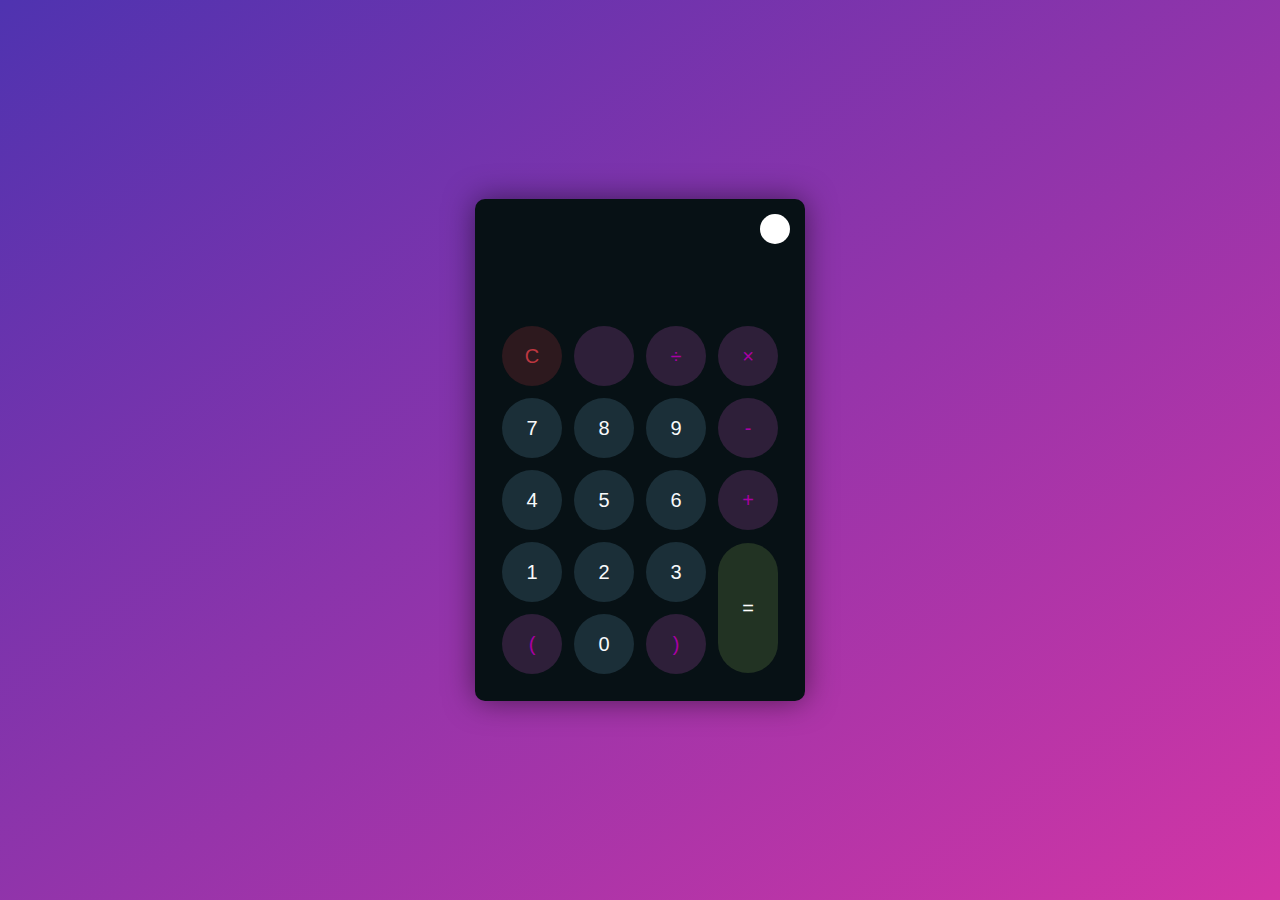
<file: index.html>
<!DOCTYPE html>
<html lang="pt-br">
<head>
    <meta charset="UTF-8">
    <meta http-equiv="X-UA-Compatible" content="IE=edge">
    <meta name="viewport" content="width=device-width, initial-scale=1.0">
    <title>Calculadora</title>
    <link rel="stylesheet" href="style.css">
    <link rel="stylesheet" href="https://unicons.iconscout.com/release/v4.0.0/css/line.css">
</head>
<body>
    <div class="container">
        <div class="calculadora dark">
            <div class="tema-alternador ativo">
                <i class="icone-alternador"></i>
            </div>
            <div class="display-screen">
                <div id="display"></div>
            </div>
            <div class="buttons">
                <table>
                    <tr>
                        <td><button class="btn-operador" id="limpar">C</button></td>
                        <td><button class="btn-operador" id="backspace"><i class="uil uil-cancel"></i></button></td>
                        <td><button class="btn-operador" id="/">&divide;</button></td>
                        <td><button class="btn-operador" id="*">&times;</button></td>
                    </tr>
                    <tr>
                        <td><button class="btn-numero" id="7">7</button></td>
                        <td><button class="btn-numero" id="8">8</button></td>
                        <td><button class="btn-numero" id="9">9</button></td>
                        <td><button class="btn-operador" id="-">-</button></td>
                    </tr>
                    <tr>
                        <td><button class="btn-numero" id="4">4</button></td>
                        <td><button class="btn-numero" id="5">5</button></td>
                        <td><button class="btn-numero" id="6">6</button></td>
                        <td><button class="btn-operador" id="+">+</button></td>
                    </tr>
                    <tr>
                        <td><button class="btn-numero" id="1">1</button></td>
                        <td><button class="btn-numero" id="2">2</button></td>
                        <td><button class="btn-numero" id="3">3</button></td>
                        <td rowspan="2"><button class="btn-igual" id="igual">=</button></td>
                    </tr>
                    <tr>
                        <td><button class="btn-operador" id="(">(</button></td>
                        <td><button class="btn-numero" id="0">0</button></td>
                        <td><button class="btn-operador" id=")">)</button></td>
                    </tr>
                </table>
            </div>
        </div>
    </div>
    
    <script src="script.js"></script>
</body>
</html>
</file>
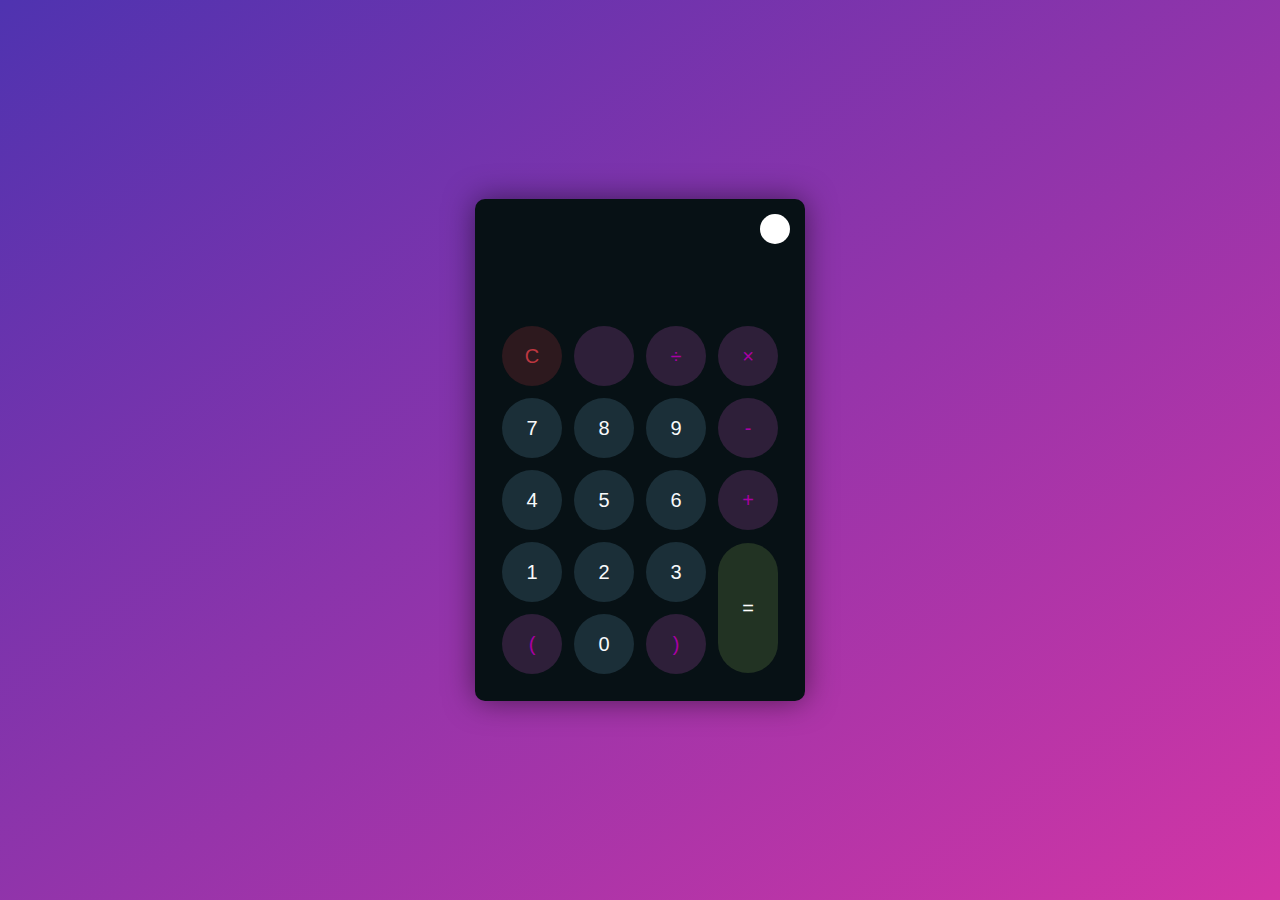
<file: html/index.html>
<!DOCTYPE html>
<html lang="pt-br">
<head>
    <meta charset="UTF-8">
    <meta http-equiv="X-UA-Compatible" content="IE=edge">
    <meta name="viewport" content="width=device-width, initial-scale=1.0">
    <link rel="stylesheet" href="https://unicons.iconscout.com/release/v4.0.0/css/line.css"> <!-- Unicons -->
    <link rel="stylesheet" href="../css/style.css"> <!-- CSS -->
    <title>Calculadora</title>
</head>
<body>
    <div class="container">
        <div class="calculadora dark">
            <div class="tema-alternador ativo">
                <i class="icone-alternador"></i>
            </div>
            <div class="display-screen">
                <div id="display"></div>
            </div>
            <div class="buttons">
                <table>
                    <tr>
                        <td><button class="btn-operador" id="limpar">C</button></td>
                        <td><button class="btn-operador" id="backspace"><i class="uil uil-cancel"></i></button></td>
                        <td><button class="btn-operador" id="/">&divide;</button></td>
                        <td><button class="btn-operador" id="*">&times;</button></td>
                    </tr>
                    <tr>
                        <td><button class="btn-numero" id="7">7</button></td>
                        <td><button class="btn-numero" id="8">8</button></td>
                        <td><button class="btn-numero" id="9">9</button></td>
                        <td><button class="btn-operador" id="-">-</button></td>
                    </tr>
                    <tr>
                        <td><button class="btn-numero" id="4">4</button></td>
                        <td><button class="btn-numero" id="5">5</button></td>
                        <td><button class="btn-numero" id="6">6</button></td>
                        <td><button class="btn-operador" id="+">+</button></td>
                    </tr>
                    <tr>
                        <td><button class="btn-numero" id="1">1</button></td>
                        <td><button class="btn-numero" id="2">2</button></td>
                        <td><button class="btn-numero" id="3">3</button></td>
                        <td rowspan="2"><button class="btn-igual" id="igual">=</button></td>
                    </tr>
                    <tr>
                        <td><button class="btn-operador" id="(">(</button></td>
                        <td><button class="btn-numero" id="0">0</button></td>
                        <td><button class="btn-operador" id=")">)</button></td>
                    </tr>
                </table>
            </div>
        </div>
    </div>
    <script src="../js/script.js"></script> <!-- JavaScript -->
</body>
</html>
</file>
<file: style.css>
@charset "UTF-8";

*{
    margin: 0;
    padding: 0;
    box-sizing: border-box;
    outline: 0;
    transition: all 0.5s ease;
}

:root{
    --cor-01-gradient: #4f33b0;
    --cor-02-gradient: #d235a5;
    
    /* Tema Light */
    --cor-display: #0a1e23;
    --cor-01-limpar: #ffd5d8;
    --cor-02-limpar: #fc4552;
    --cor-01-numero: #c3eaff;
    --cor-01-operador: #ffd0fb;
    --cor-02-operador: #f965f3;
    --cor-01-igual: #adf9e7;

    /* Tema Dark */
    --cor-background-dark: #071115;
    --cor-display-dark: #f8fafd;
    --cor-01-limpar-dark: #2d191e;
    --cor-02-limpar-dark: #bd3740;
    --cor-01-numero-dark: #1b2f38;
    --cor-02-numero-dark: #f8fafb;
    --cor-01-operador-dark: #2e1f39;
    --cor-02-operador-dark: #aa00a4;
    --cor-01-igual-dark: #223323;
}

body{
    font-family: Arial, Helvetica, sans-serif;
    background-image: linear-gradient(to bottom right, var(--cor-01-gradient), var(--cor-02-gradient));
}

.container{
    height: 100vh;
    width: 100vw;
    display: grid;
    place-items: center;
}

.calculadora{
    position: relative;
    height: auto;
    width: auto;
    padding: 20px;
    border-radius: 10px;
    box-shadow: 0px 0px 30px rgba(0, 0, 0, 0.5);
}

.tema-alternador{
    position: absolute;
    top: 30px;
    right: 30px;
    color: #fff;
    cursor: pointer;
    z-index: 1;
}

.tema-alternador.ativo{
    color: #333;
}

.tema-alternador.ativo::before{
    background-color: #fff;
}

.tema-alternador::before{
    content: '';
    height: 30px;
    width: 30px;
    position: absolute;
    top: 50%;
    transform: translate(-50%, -50%);
    border-radius: 50%;
    background-color: #333;
    z-index: -1;
}

#display{
    margin: 0 10px;
    height: 80px;
    width: auto;
    max-width: 270px;
    display: flex;
    align-items: flex-end;
    justify-content: flex-end;
    font-size: 30px;
    margin-bottom: 20px;
    overflow-x: scroll;
}

#display::-webkit-scrollbar{
    display: block;
    height: 3px;
}

button{
    height: 60px;
    width: 60px;
    border: 0;
    border-radius: 30px;
    margin: 5px;
    font-size: 20px;
    cursor: pointer;
    transition: all 200ms ease;
}

button:hover{
    transform: scale(1.1);
}

button#igual{
    height: 130px;
}

/* Tema Light */

.calculadora{
    background-color: #fff;
}

.calculadora #display{
    color: var(--cor-display);
}

.calculadora button#limpar{
    background-color: var(--cor-01-limpar);
    color: var(--cor-02-limpar);
}

.calculadora button.btn-numero{
    background-color: var(--cor-01-numero);
    color: #000;
}

.calculadora button.btn-operador{
    background-color: var(--cor-01-operador);
    color: var(--cor-02-operador);
}

.calculadora button.btn-igual{
    background-color: var(--cor-01-igual);
    color: #000;
}

/* Tema Dark */

.calculadora.dark{
    background-color: var(--cor-background-dark);
}

.calculadora.dark #display{
    color: var(--cor-display-dark);
}

.calculadora.dark button#limpar{
    background-color: var(--cor-01-limpar-dark);
    color: var(--cor-02-limpar-dark);
}

.calculadora.dark button.btn-numero{
    background-color: var(--cor-01-numero-dark);
    color: var(--cor-02-numero-dark);
}

.calculadora.dark button.btn-operador{
    background-color: var(--cor-01-operador-dark);
    color: var(--cor-02-operador-dark);
}

.calculadora.dark button.btn-igual{
    background-color: var(--cor-01-igual-dark);
    color: #fff;
}
</file>
<file: css/style.css>
@charset "UTF-8";

*{
    margin: 0;
    padding: 0;
    box-sizing: border-box;
    outline: 0;
    transition: all 0.5s ease;
}

:root{
    --cor-01-gradient: #4f33b0;
    --cor-02-gradient: #d235a5;
    
    /* Tema Light */
    --cor-display: #0a1e23;
    --cor-01-limpar: #ffd5d8;
    --cor-02-limpar: #fc4552;
    --cor-01-numero: #c3eaff;
    --cor-01-operador: #ffd0fb;
    --cor-02-operador: #f965f3;
    --cor-01-igual: #adf9e7;

    /* Tema Dark */
    --cor-background-dark: #071115;
    --cor-display-dark: #f8fafd;
    --cor-01-limpar-dark: #2d191e;
    --cor-02-limpar-dark: #bd3740;
    --cor-01-numero-dark: #1b2f38;
    --cor-02-numero-dark: #f8fafb;
    --cor-01-operador-dark: #2e1f39;
    --cor-02-operador-dark: #aa00a4;
    --cor-01-igual-dark: #223323;
}

body{
    font-family: Arial, Helvetica, sans-serif;
    background-image: linear-gradient(to bottom right, var(--cor-01-gradient), var(--cor-02-gradient));
}

.container{
    height: 100vh;
    width: 100vw;
    display: grid;
    place-items: center;
}

.calculadora{
    position: relative;
    height: auto;
    width: auto;
    padding: 20px;
    border-radius: 10px;
    box-shadow: 0px 0px 30px rgba(0, 0, 0, 0.5);
}

.tema-alternador{
    position: absolute;
    top: 30px;
    right: 30px;
    color: #fff;
    cursor: pointer;
    z-index: 1;
}

.tema-alternador.ativo{
    color: #333;
}

.tema-alternador.ativo::before{
    background-color: #fff;
}

.tema-alternador::before{
    content: '';
    height: 30px;
    width: 30px;
    position: absolute;
    top: 50%;
    transform: translate(-50%, -50%);
    border-radius: 50%;
    background-color: #333;
    z-index: -1;
}

#display{
    margin: 0 10px;
    height: 80px;
    width: auto;
    max-width: 270px;
    display: flex;
    align-items: flex-end;
    justify-content: flex-end;
    font-size: 30px;
    margin-bottom: 20px;
    overflow-x: scroll;
}

#display::-webkit-scrollbar{
    display: block;
    height: 3px;
}

button{
    height: 60px;
    width: 60px;
    border: 0;
    border-radius: 30px;
    margin: 5px;
    font-size: 20px;
    cursor: pointer;
    transition: all 200ms ease;
}

button:hover{
    transform: scale(1.1);
}

button#igual{
    height: 130px;
}

/* Tema Light */

.calculadora{
    background-color: #fff;
}

.calculadora #display{
    color: var(--cor-display);
}

.calculadora button#limpar{
    background-color: var(--cor-01-limpar);
    color: var(--cor-02-limpar);
}

.calculadora button.btn-numero{
    background-color: var(--cor-01-numero);
    color: #000;
}

.calculadora button.btn-operador{
    background-color: var(--cor-01-operador);
    color: var(--cor-02-operador);
}

.calculadora button.btn-igual{
    background-color: var(--cor-01-igual);
    color: #000;
}

/* Tema Dark */

.calculadora.dark{
    background-color: var(--cor-background-dark);
}

.calculadora.dark #display{
    color: var(--cor-display-dark);
}

.calculadora.dark button#limpar{
    background-color: var(--cor-01-limpar-dark);
    color: var(--cor-02-limpar-dark);
}

.calculadora.dark button.btn-numero{
    background-color: var(--cor-01-numero-dark);
    color: var(--cor-02-numero-dark);
}

.calculadora.dark button.btn-operador{
    background-color: var(--cor-01-operador-dark);
    color: var(--cor-02-operador-dark);
}

.calculadora.dark button.btn-igual{
    background-color: var(--cor-01-igual-dark);
    color: #fff;
}
</file>
